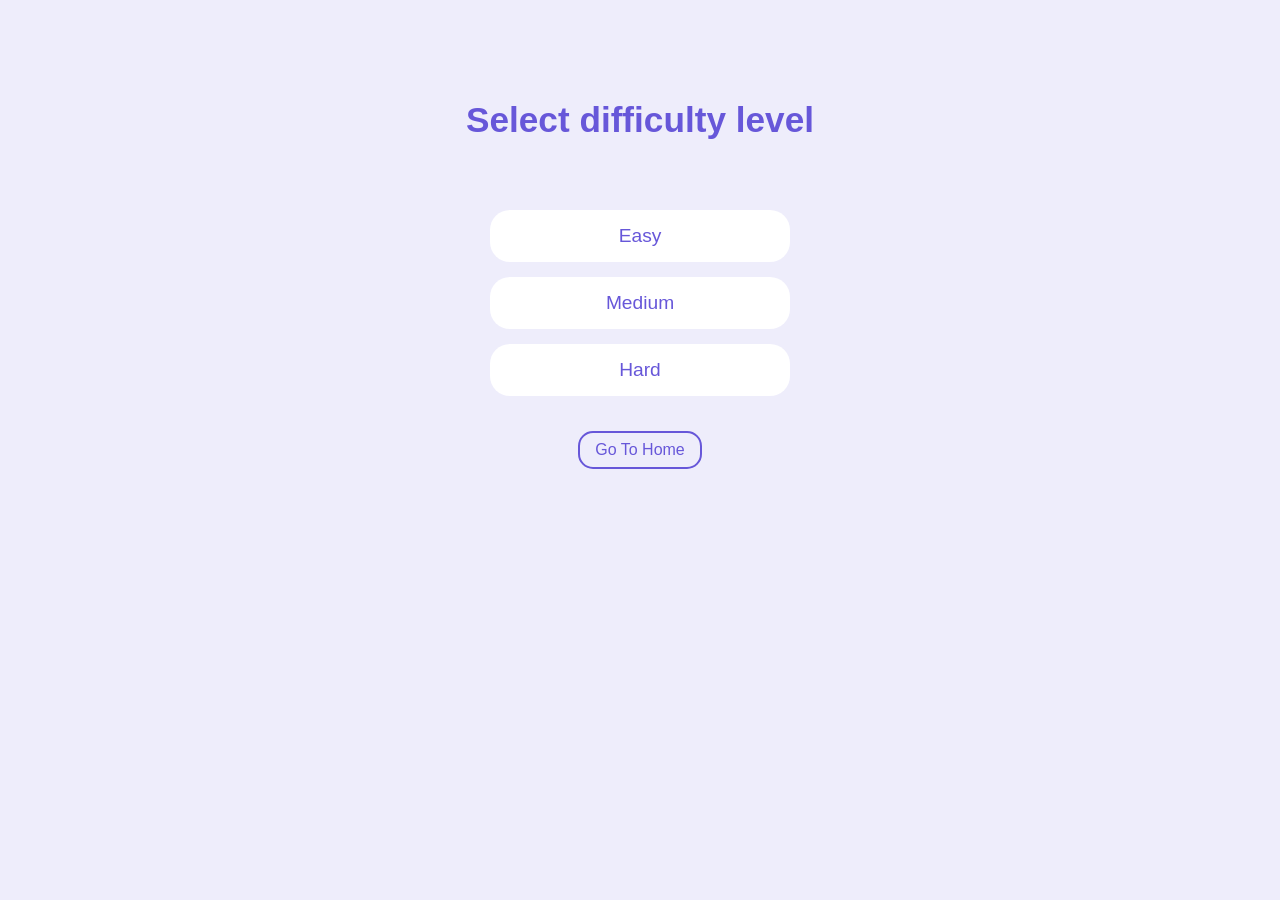
<file: difficulty.html>
<!DOCTYPE html>
<html lang="en">
<head>
    <meta charset="UTF-8">
    <meta name="viewport" content="width=device-width, initial-scale=1.0">
    <link rel="stylesheet" href="./css/global.css">
    <link rel="stylesheet" href="./css/difficulty.css">
    <title>Difficulty Level</title>
</head>
<body>
    <h3>Select difficulty level</h3>
    <button>Easy</button>
    <button>Medium</button>
    <button>Hard</button>
    <a href="/">Go To Home</a>
    <script src="./js/difficulty.js"></script>
</body>
</html>
</file>
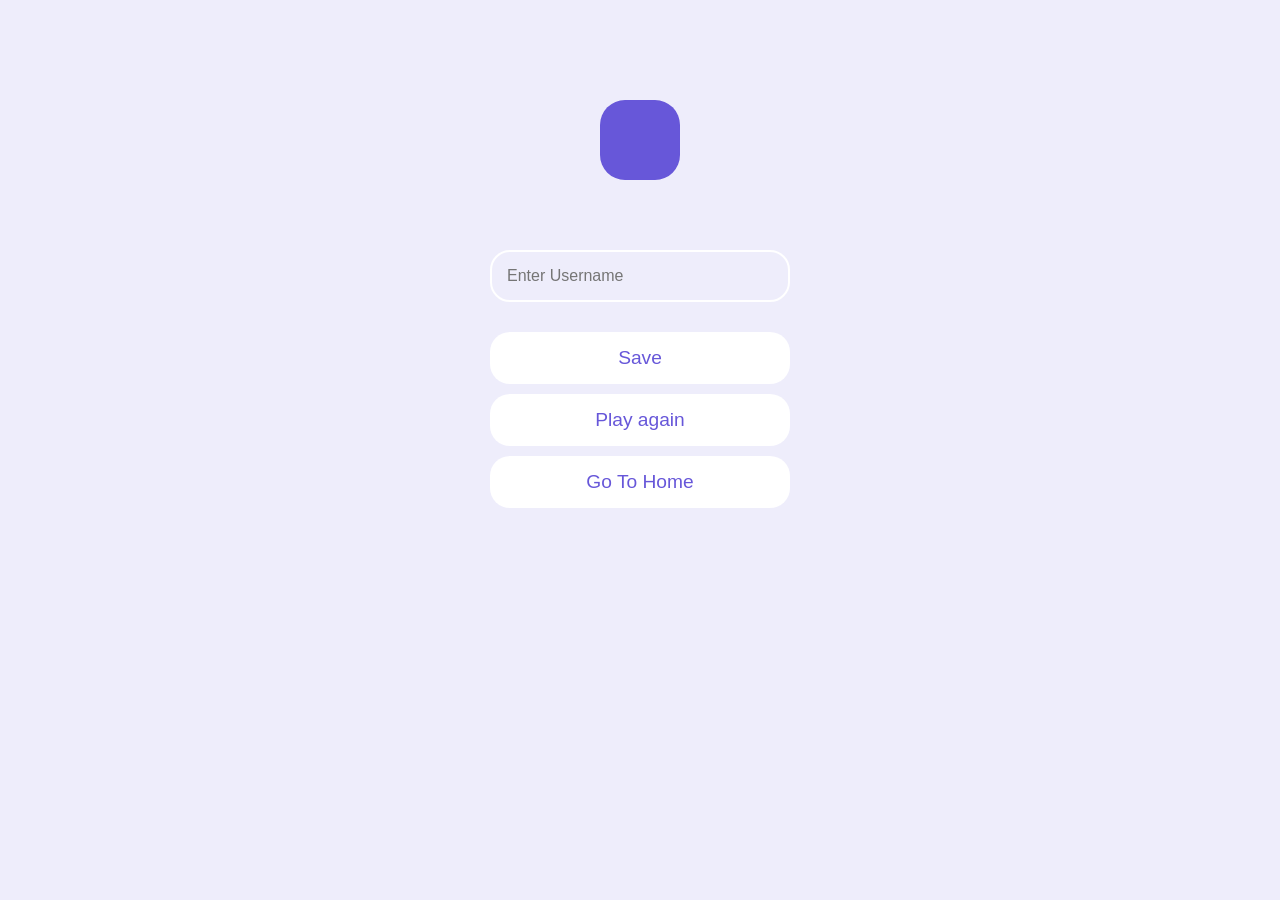
<file: end.html>
<!DOCTYPE html>
<html lang="en">
<head>
    <meta charset="UTF-8">
    <meta name="viewport" content="width=device-width, initial-scale=1.0">
    <link rel="stylesheet" href="./css/global.css">
    <link rel="stylesheet" href="./css/end.css">
    <title>Document</title>
</head>
<body>
    <p id="user-score"></p>
    <input type="text" placeholder="Enter Username" id="username">
    <button id="save">Save</button>
    <a href="game.html">Play again</a>
    <a href="/">Go To Home</a>

    <script src="./js/end.js"></script>
</body>
</html>
</file>
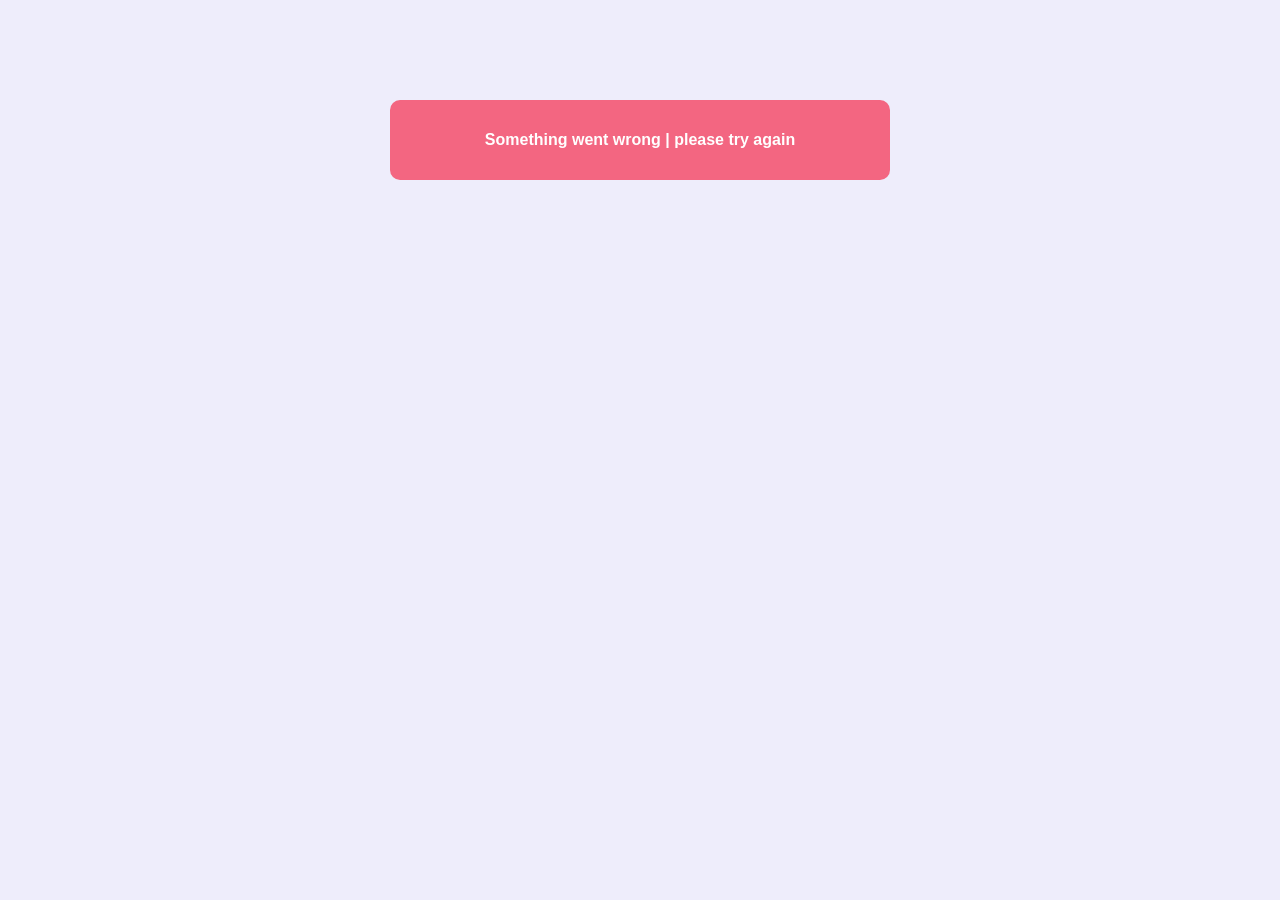
<file: game.html>
<!DOCTYPE html>
<html lang="en">

<head>
    <meta charset="UTF-8">
    <meta name="viewport" content="width=device-width, initial-scale=1.0">
    <link rel="stylesheet" href="./css/global.css">
    <link rel="stylesheet" href="./css/game.css">
    <title>Document</title>
</head>

<body>
    <span id="loader"></span>
    <h4 id="error">Something went wrong   | please try again </h4>
    <div id="container">
        <div id="header">
            <div class="">
                <p>Question No:</p>
                <span id="question-num">1</span>
            </div>

            <div class="">
                <p>Score:</p>
                <span id="score">0</span>
            </div>
        </div>

        <div id="question-box">
            <h3 id="question-text"></h3>
            <button class="answer-text"></button>
            <button class="answer-text"></button>
            <button class="answer-text"></button>
            <button class="answer-text"></button>
        </div>

        <button id="before-button">Before</button>
        <button id="finish-button">Finish</button>
        <button id="next-button">Next</button>
    </div>
    <script src="./js/game.js" type="module"></script>
    <script src="./js/helper.js" type="module"></script>
</body>

</html>
</file>
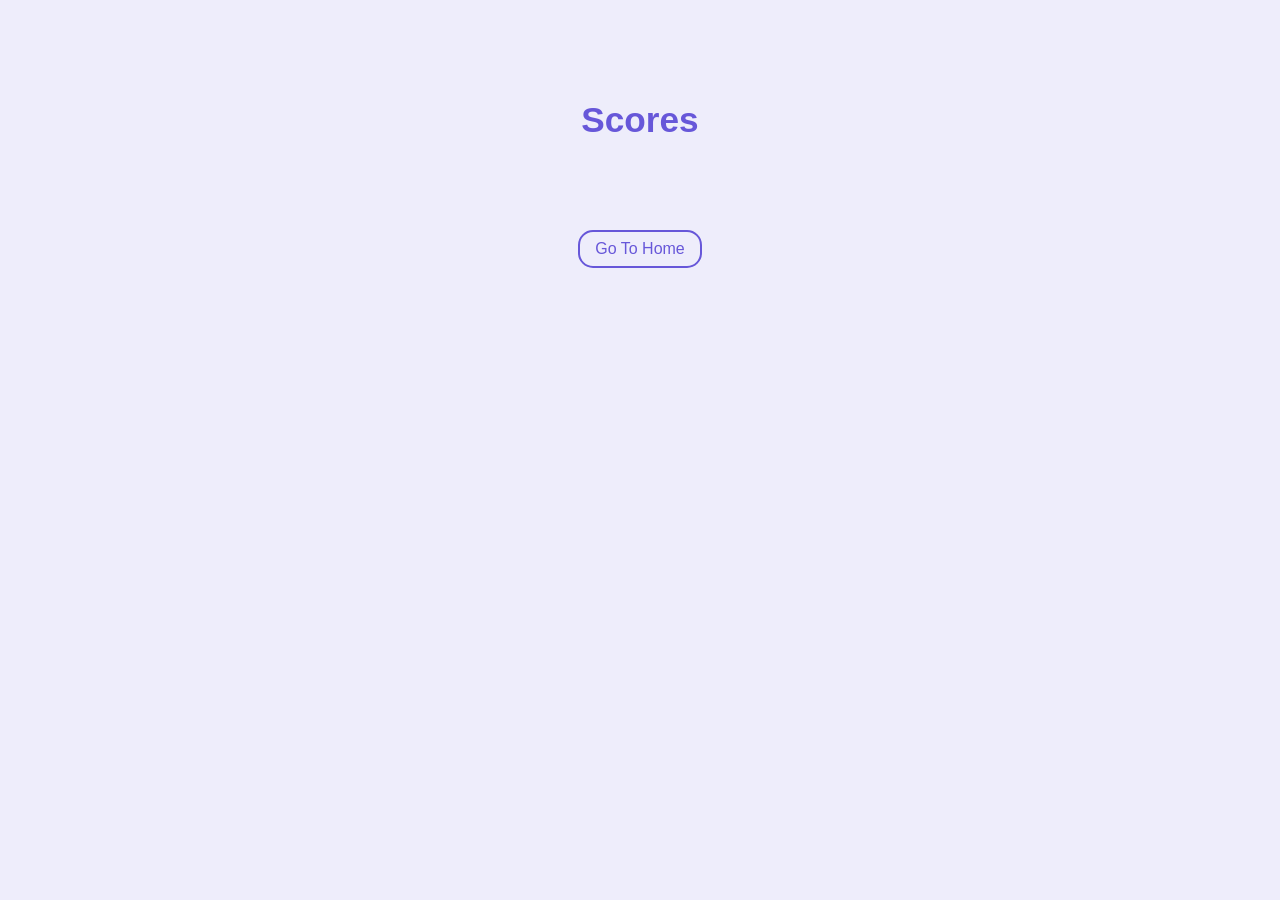
<file: scores.html>
<!DOCTYPE html>
<html lang="en">
<head>
    <meta charset="UTF-8">
    <meta name="viewport" content="width=device-width, initial-scale=1.0">
    <link rel="stylesheet" href="./css/global.css">
    <link rel="stylesheet" href="./css/scores.css">
    <title>Highest Scores</title>
</head>
<body>
    <h3>Scores</h3>
    <ol></ol>
    <a href="/">Go To Home</a>


    <script src="./js/scores.js"></script>
</body>
</html>
</file>
<file: css/global.css>
*{
    margin: 0;
    padding: 0;
    box-sizing: border-box;
    font-family: Arial, Helvetica, sans-serif;
}

body{
    max-width: 1000px;
    margin: auto;
    background-color: #eeedfb;
    display: flex;
    flex-direction: column;
    align-items: center;
    padding-top: 100px;
}
</file>
<file: css/difficulty.css>
h3{
    font-size: 2.2rem;
    color: #6757d9;
    margin-bottom: 70px;
}

button{
background-color: #fff;
border: none;
border-radius: 20px;
width: 300px;
padding: 15px;
margin-bottom: 15px;
font-size: 1.2rem;
text-align: center;
text-decoration: none;
color: #6757d9;
cursor: pointer;
transition: all .2s ease-in;
}

button:hover{
    background-color: #6757d9;
    color: #fff;
}

a{
    color: #6757d9;
    font-size: 1rem;
    background-color: #eeedfb;
    border: 2px solid #6757d9;
    border-radius: 15px;
    padding: 8px 15px;
    margin: 20px;
    cursor: pointer;
    text-decoration: none;
    transition: all .2s ease-in;
}

a:hover{
    background-color: #6757d9;
    color: #fff
}
</file>
<file: css/end.css>
p{
    font-size: 3rem;
    font-weight: 600;
    background-color: #6757d9;
    color: #fff;
    width: 80px;
    height: 80px;
    line-height: 80px;
    text-align: center;
    border-radius: 25px;
    margin-bottom: 70px;
}

input{
    border: 2px solid #fff;
    background-color: #eeedfb;
    padding: 15px;
    width: 300px;
    font-size: 1rem;
    border-radius: 20px;
    margin-bottom: 30px;
    transition: all .2s ease-in;
}

input:focus{
    outline: none;
    border-color: #6757d9;
}

button, 
a{
    background-color:  #fff ;
    border: none;
    border-radius: 20px;
    width: 300px;
    padding: 15px;
    margin-bottom: 10px;
    font-size: 1.2rem;
    text-align: center;
    text-decoration: none;
    color: #6757d9;
    cursor: pointer;
    transition: all .2s ease-in;
}

button:hover, a:hover{
    background-color: #6757d9 ;
    color: #fff;
}
</file>
<file: css/game.css>
#loader{
    width: 100px;
    height: 100px;
    border: 7px solid #6757d9;
    border-bottom-color: transparent;
    border-top-color: transparent;
    border-radius: 50%;
    display: inline-block;
    animation: rotation 1.5s linear infinite;
}


@keyframes rotation{
    0%{
        transform: rotate(0deg);
    }
    100%{
        transform: rotate(360deg);
    }
}


#container{
    display: none;
    width: 700px;
}


#header{
    display: flex;
    justify-content: space-between;
    margin-bottom: 50px;
}


#header div{
    display: flex;
    align-items: center;
}


#header p{
    color: #6757d9;
    font-size: 1.5rem;
    font-weight: 600;
}

#header span{
    display: inline-block;
    background-color: #fff;
    width: 25px;
    height: 25px;
    line-height: 25px;
    text-align: center;
    font-size: 1.2rem;
    color: #6757d9;
    border-radius: 4px;
}


#question-box{
    display: flex;
    flex-direction: column;

}

h3{
    background-color: #6757d9;
    color: #fff;
    padding: 20px;
    border-radius: 20px;
    margin: 60px 0 30px;
    height: 100px;
    max-height: 100px;
}

.answer-text{
    background-color: #fff;
    border: none;
    margin-bottom: 10px;
    font-size: 1.1rem;
    padding: 10px 20px;
    border-radius: 15px;
    text-align: left;
    cursor: pointer;
    border: 2px solid #fff;
    transition: all .2s ease-in
}

.answer-text:hover{
    background-color: #eeedfb;
    border: 2px solid #fff
}


#next-button, 
#finish-button,
#before-button
{
    color: #6757d9;
    font-size: 1rem;
    background-color: #eeedfb;
    border: 2px solid #6757d9;
    border-radius: 15px;
    padding: 8px 15px;
    margin: 20px 20px 0 0;
    cursor: pointer;
    transition: all .2s ease-in;
}

#next-button:hover,
#finish-button:hover{
    background-color: #6757d9;
    color: #fff;
}


.correct{
    background-color: #5bd7bc;
}

.incorrect{
    background-color: #f36681;
}

/* .correct:hover{
    background-color: #5bd7bc;
}

.incorrect:hover{
    background-color: #f36681;
} */


#error{
    display: none;
    background-color: #f36681;
    color: #fff;
    width: 500px;
    height: 80px;
    line-height: 80px;
    display: flex;
    align-items: center;
    justify-content: center;
    text-align: center;
    border-radius: 10px;
}
</file>
<file: css/scores.css>
h3{
    font-size: 2.2rem;
    color: #6757d9;
    margin-bottom: 70px;
}

li{
    list-style: none;
    background-color: #fff;
    border-radius: 20px;
    width: 500px;
    padding: 15px;
    margin-bottom: 15px;
    font-size: 1.2rem;
    display: flex;
    justify-content: space-between;
    align-items: center;
}

li span:first-child{
    background-color: #6757d9;
    width: 35px;
    height: 35px;
    line-height: 35px;
    text-align: center;
    color: #fff;
    border-radius: 12px;
}

li p{
    width: 100%;
    padding-left: 20px;
    font-size: 1.3rem;
    color: rgb(86, 86, 86);
}

li span:last-child{
    background-color: #eeedfb;
    width: 35px;
    height: 35px;
    line-height: 35px;
    text-align: center;
    color: #6757d9;
}


a{
    color: #6757d9;
    font-size: 1rem;
    background-color: #eeedfb;
    border: 2px solid #6757d9;
    border-radius: 15px;
    padding: 8px 15px;
    margin: 20px;
    cursor: pointer;
    text-decoration: none;
    transition: all .2s ease-in;
}

a:hover{
    background-color: #6757d9;
    color: #fff
}
</file>
